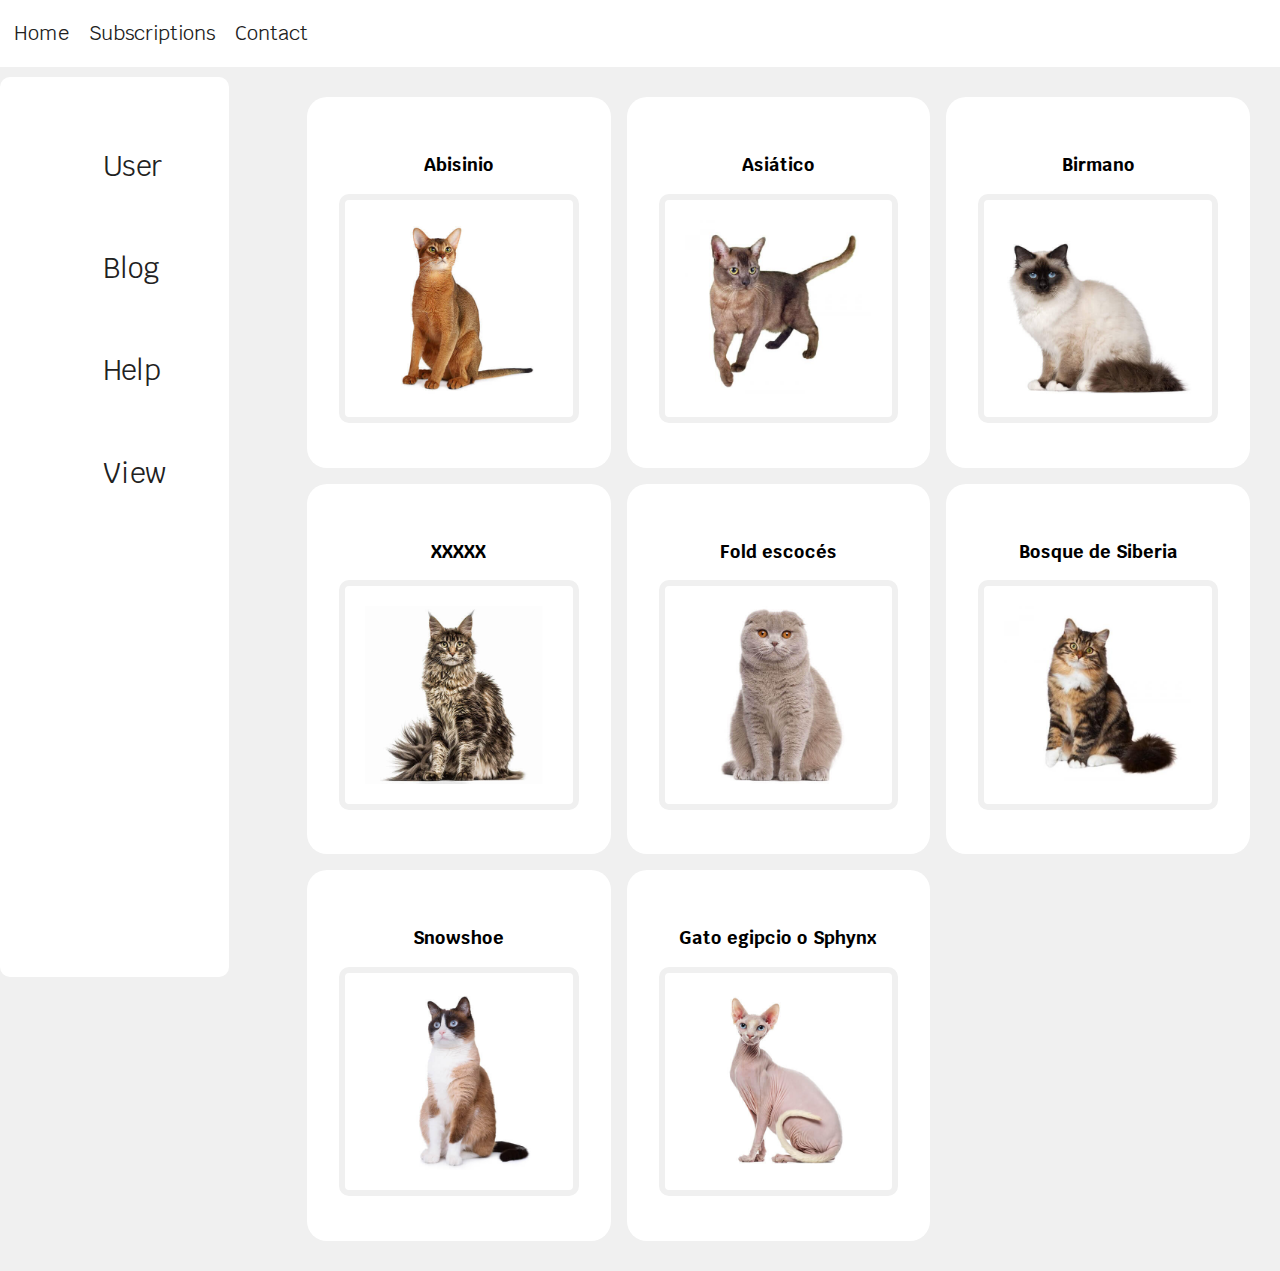
<file: index.html>
<!DOCTYPE html>
<html lang="en">

<head>
    <meta charset="UTF-8">
    <meta name="viewport" content="width=device-width, initial-scale=1.0">

    <link rel="preload" href="css/normalize.css">
    <link href="css/normalize.css" rel="stylesheet">

    <link rel="preload" href="css/style.css">
    <link href="css/style.css" rel="stylesheet">

    <link rel="preconnect" href="https://fonts.googleapis.com">
    <link rel="preconnect" href="https://fonts.gstatic.com" crossorigin>
    <link
        href="https://fonts.googleapis.com/css2?family=Krub:ital,wght@0,200;0,300;0,400;0,500;0,600;0,700;1,200;1,300;1,400;1,500;1,600;1,700&display=swap"
        rel="stylesheet">

    <title>Prueba</title>

</head>

<body>


    <!--Esta es la navegacion-->
    <div class="nav-bg">
        <nav class="navegacion-principal">
            <a href="index.html">Home</a>
            <a href="#">Subscriptions</a>
            <a href="#">Contact</a>
        </nav>
    </div>

    <!--Side Panel de la pagina-->
    <div class="main">
        <div class="contenedor">

            <div class="caja">
                <nav class="caja2">
                    <ul>
                        <li><a href="#">User</a></li>
                        <li><a href="#">Blog</a></li>
                        <li><a href="#">Help</a></li>
                        <li><a href="#">View</a></li>
                    </ul>
                </nav>

            </div>

        </div>



        <!--Cajas-->
        <section class="caja-gatos"> <!--Aqui esta la galeria de gatos-->


            <div class="cajita">
                <h3>Abisinio</h3>
                <a href="https://www.purina.es/encuentra-mascota/razas-de-gato/abisinia"><img src="img/Abyssinian.jpg"
                        class="gatos" title="Gato Abyssinian"></a>
                        
            </div>

            <div class="cajita">
                <h3>Asiático</h3>
                <a href="https://www.purina.es/encuentra-mascota/razas-de-gato/asiatico"><img src="img/asian.jpg"
                        class="gatos" title="Asian"></a>
                        
            </div>

            <div class="cajita">
                <h3>Birmano</h3>
                <a href="https://www.purina.es/encuentra-mascota/razas-de-gato/birmano"><img src="img/Birman.jpg"
                        class="gatos" title="Gato Birman"></a>
                        
                        
                       
            </div>

            <div class="cajita">
                <h3>XXXXX</h3>
                <a href="https://www.purina.es/encuentra-mascota/razas-de-gato/maine-coonv"><img
                        src="img/Maine_coon.jpg" class="gatos" title="Gato Maine_coon"></a>
                        
            </div>

            <div class="cajita">
                <h3>Fold escocés</h3>
                <a href="https://www.purina.es/encuentra-mascota/razas-de-gato/fold-escoces"><img
                        src="img/Scottish_fold.jpg" class="gatos" title="Gato Scottish_fold"></a>
                        
            </div>

            <div class="cajita">
                <h3>Bosque de Siberia</h3>
                <a href="https://www.purina.es/encuentra-mascota/razas-de-gato/bosque-de-siberia"><img
                        src="img/siberian_forest.jpg" class="gatos" title="Gato siberian_forest"></a>
                        
            </div>

            <div class="cajita">
                <h3>Snowshoe</h3>
                <a href="https://www.purina.es/encuentra-mascota/razas-de-gato/snowshoe"><img src="img/Snowshoe.jpg"
                        class="gatos" title="Gato Snowshoe"></a>
                        
            </div>

            <div class="cajita">
                <h3>Gato egipcio o Sphynx</h3>
                <a href="https://www.purina.es/encuentra-mascota/razas-de-gato/sphynx"><img src="img/Sphynx.jpg"
                        class="gatos" title="Gato Sphynx"></a>
                        
                        
            </div>

        </section>
    </div>












</body>

</html>
</file>
<file: css/style.css>
:root{
    --blanco: #ffffff; /*- Esta son los colores que utilizare */ 
    --negro: #212121;
    --primario: #ffc107;
    --secundario: #0097a7;
    --gris: #f0f0f0;

}

html{
    font-size: 62.5%;
    box-sizing: border-box; /* Hack para el model box */
}

*,*:before, *:after {
    box-sizing: inherit;
}

body{
    font-size: 16px; /* Un 1rem = 10px */
    font-family: "krub", system-ui;
    font-style: normal;
    background-color: var(--gris);
}

/* Tipografia */

h1{
    font-size: 3.8rem;
}

h2{
    font-size: 2.8rem;
}

h3{
    font-size: 1.8rem;
}

h1,h2,h3{
    text-align: center;
}

/* Titulos */

.titulo span{
    font-size: 2rem;
}

/* Navegacion Principal */

.nav-bg{
    background-color: var(--blanco);
    padding: 12px 4px;
    
}

.navegacion-principal{
    display: flex;
    flex-direction: column;
    
    margin: auto;
}

@media (min-width: 768px){
    .navegacion-principal{
        flex-direction: row;
        
    }
}

.navegacion-principal a{
    color: var(--negro);
    text-decoration: none;
    font-size: 2rem;
    font-weight: normal;
    padding: 1rem;
    transition: font-weight 0.10s ease-in-out;

}

.navegacion-principal a:hover{
    font-weight: 700;

    
}

.main{
    display: flex;
    gap: 48px;
}

.contenedor{
    padding-top: 1rem; 
     
}

.caja{
    width: fit-content;
    height: 100vh;
    background-color:var(--blanco);
    text-align: left;
    border-style: solid;
    border-radius: 1rem;
    border-color: var(--blanco);
    display: none;
    
}

@media (min-width: 900px) {
    .caja{
        display: flex;
}

        
}

.caja2{
    padding-top: 1rem;
}

.caja2 ul{
    margin: 0px 3rem;
}

.caja2 ul li{
    list-style: none;
    margin-bottom: 3rem;
}

.caja2 ul li a{
    color: var(--negro);
    font-size: 28px;
    padding: 1rem 3rem;
    display: block;
    text-decoration: none;
    margin-top: 5rem;
    font-weight: normal;
    transition: font-weight 0.10s ease-in-out;
    
}

.caja2 ul li a:hover{
    font-weight: 700;

    
}


.caja-gatos {

    display: grid;
    grid-template-columns: repeat(auto-fit, minmax(240px, 1fr)); /* Esto es para lograr que las imagenes esten de forma horinzontal */ 
    justify-content: center;
    gap: 16px;
    padding: 30px;
    width: 100%;
}


@media (min-width: 768px){ /* Esto es para lograr que se ponga en columnas con el responsive */ 
    .caja-gatos{
        flex-direction: row;
        justify-content: space-between;
        
    }
}

.cajita{
    
   background-color: var(--blanco);
   padding: 40px 32px;
   border-radius: 20px;



}

.gatos{


width: 100%;
padding: 2rem;
border: 0.6rem solid var(--gris);
border-radius: 1rem;


}
</file>
